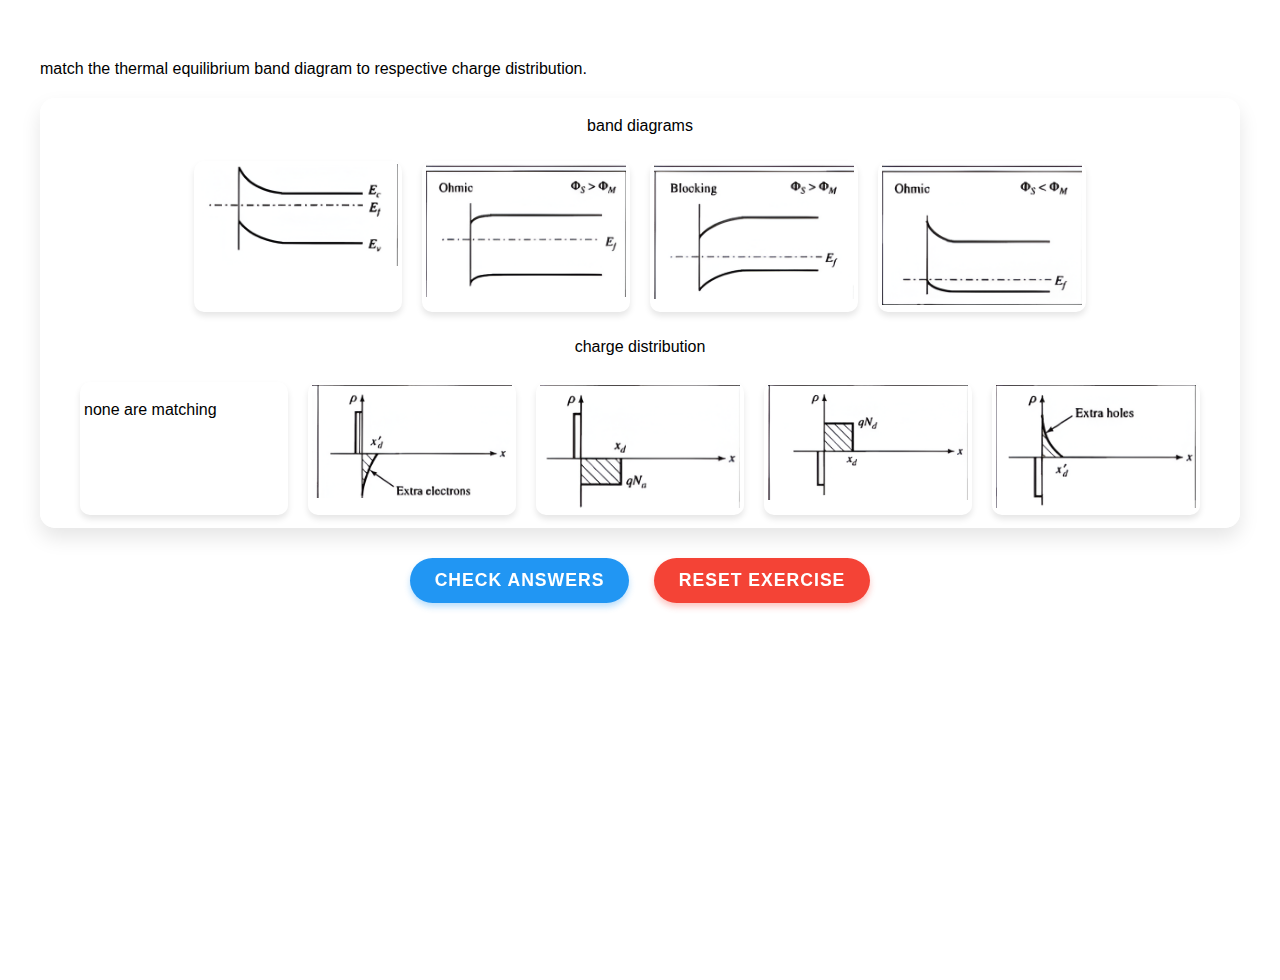
<file: simulation/index.html>
<!DOCTYPE html>
<html lang="en">
  <head>
    <meta charset="UTF-8" />
    <meta name="viewport" content="width=device-width, initial-scale=1.0" />
    <title>PN Junction Matching Exercise</title>
    <link rel="stylesheet" href="./css/main.css" />
    <style>
      /* New styles for responsive images */
      .questions img, .answers img {
        max-width: 100%; /* Make images responsive */
        height: auto; /* Maintain aspect ratio */
      }
      .container {
        display: flex;
        flex-wrap: wrap; /* Allow items to wrap */
        justify-content: center; /* Center items */
      }
      .question, .answer {
        flex: 1 1 45%; /* Allow items to grow and shrink */
        margin: 10px; /* Add some spacing */
      }
    </style>
  </head>
  <body>
    <div class="header">
    </div>


    <div class="content">
      <h2></h2>
      <p>
        match the thermal equilibrium band diagram to respective charge distribution. 
      </p>
	  
      <div class="container">
		<p>band diagrams</p>
        <div class="questions">
          <div class="question" data-id="1">
            <img src="./images/question1.png" alt="question1" />
          </div>
          <div class="question" data-id="2">
            <img src="./images/question2.png" alt="Depletion Region" />
          </div>
          <div class="question" data-id="3">
            <img src="./images/question3.png" alt="Forward Bias" />
          </div>
          <div class="question" data-id="4">
            <img src="./images/question4.png" alt="Reverse Bias" />
          </div>
        </div>
<p> charge distribution</p>
        <div class="answers">
          <div class="answer" data-id="5">
            <p>none are matching</p>
          </div>
          <div class="answer" data-id="2">
            <img src="./images/answer2.png" alt="Region near the junction depleted of mobile carriers" />
          </div>
          <!-- <div class="answer" data-id="6">
            <img src="./images/answer6.png" alt="" />
          </div> -->
          <div class="answer" data-id="3">
            <img src="./images/answer3.png" alt="Positive voltage to P-side reduces barrier, allows current flow" />
          </div>
          <div class="answer" data-id="1">
            <img src="./images/answer1.png" alt="Potential difference that develops across the junction in equilibrium" />
          </div>
          <div class="answer" data-id="4">
            <img src="./images/answer4.png" alt="Negative voltage to P-side increases depletion width" />
          </div>
          <!-- <div class="answer" data-id="7">
            <img src="./images/answer7.png" alt="Measure of how easily current flows through material" />
          </div>
          <div class="answer" data-id="8">
            <img src="./images/answer8.png" alt="Region where electrons and holes recombine" />
          </div> -->
        </div>
      </div>

      <div class="button-container">
        <button id="checkBtn">Check Answers</button>
        <button id="resetBtn">Reset Exercise</button>
      </div>
      <div id="score"></div>

      <canvas id="drawCanvas"></canvas>
    </div>

    <script src="./js/main.js"></script>
  <script src="../assets/js/iframeResize.js"></script>
          
          </body>
</html>
</file>
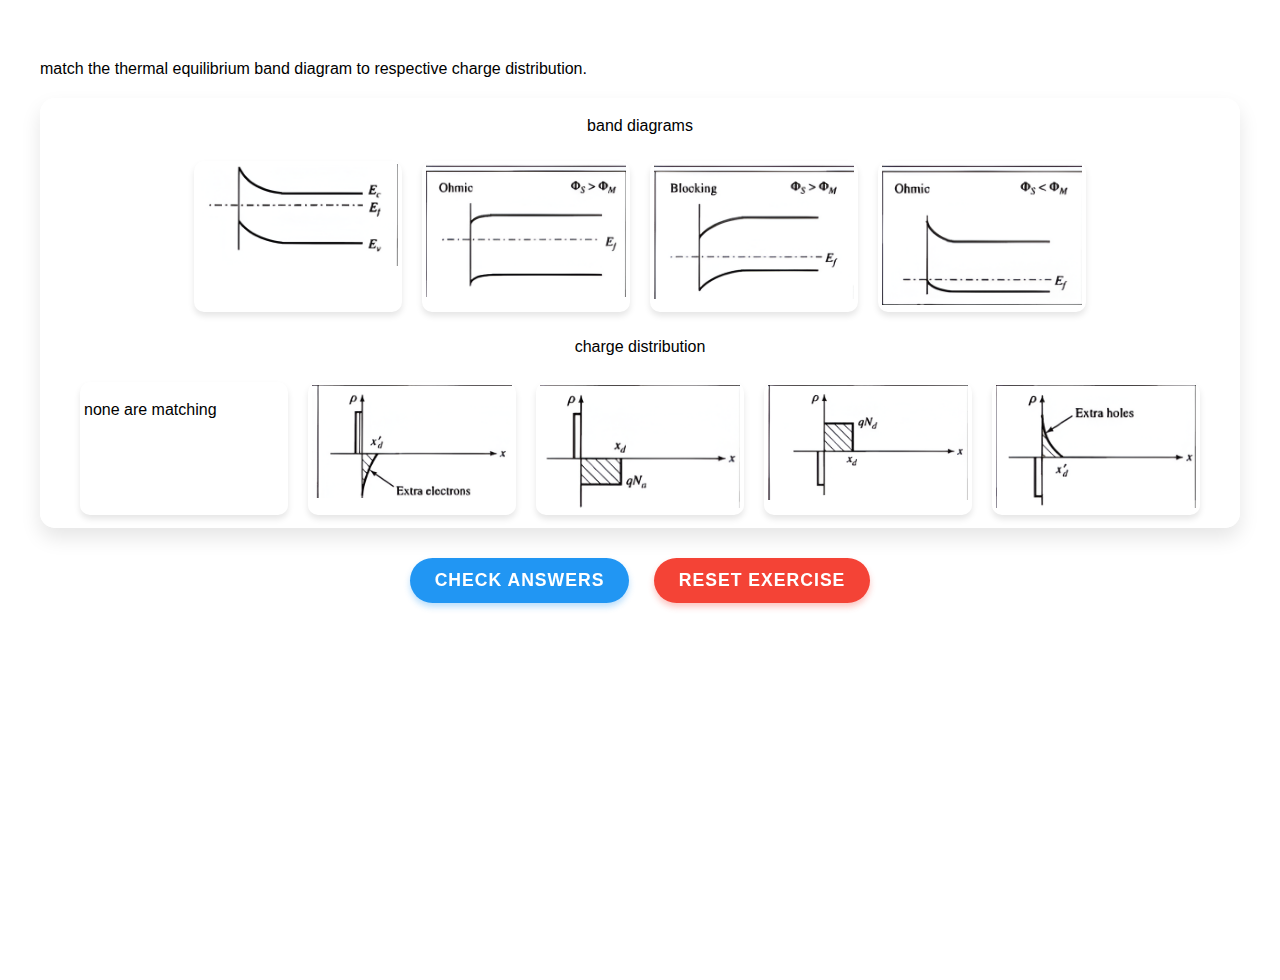
<file: experiment/simulation/index.html>
<!DOCTYPE html>
<html lang="en">
  <head>
    <meta charset="UTF-8" />
    <meta name="viewport" content="width=device-width, initial-scale=1.0" />
    <title>PN Junction Matching Exercise</title>
    <link rel="stylesheet" href="./css/main.css" />
    <style>
      /* New styles for responsive images */
      .questions img, .answers img {
        max-width: 100%; /* Make images responsive */
        height: auto; /* Maintain aspect ratio */
      }
      .container {
        display: flex;
        flex-wrap: wrap; /* Allow items to wrap */
        justify-content: center; /* Center items */
      }
      .question, .answer {
        flex: 1 1 45%; /* Allow items to grow and shrink */
        margin: 10px; /* Add some spacing */
      }
    </style>
  </head>
  <body>
    <div class="header">
    </div>


    <div class="content">
      <h2></h2>
      <p>
        match the thermal equilibrium band diagram to respective charge distribution. 
      </p>
	  
      <div class="container">
		<p>band diagrams</p>
        <div class="questions">
          <div class="question" data-id="1">
            <img src="./images/question1.png" alt="question1" />
          </div>
          <div class="question" data-id="2">
            <img src="./images/question2.png" alt="Depletion Region" />
          </div>
          <div class="question" data-id="3">
            <img src="./images/question3.png" alt="Forward Bias" />
          </div>
          <div class="question" data-id="4">
            <img src="./images/question4.png" alt="Reverse Bias" />
          </div>
        </div>
<p> charge distribution</p>
        <div class="answers">
          <div class="answer" data-id="5">
            <p>none are matching</p>
          </div>
          <div class="answer" data-id="2">
            <img src="./images/answer2.png" alt="Region near the junction depleted of mobile carriers" />
          </div>
          <!-- <div class="answer" data-id="6">
            <img src="./images/answer6.png" alt="" />
          </div> -->
          <div class="answer" data-id="3">
            <img src="./images/answer3.png" alt="Positive voltage to P-side reduces barrier, allows current flow" />
          </div>
          <div class="answer" data-id="1">
            <img src="./images/answer1.png" alt="Potential difference that develops across the junction in equilibrium" />
          </div>
          <div class="answer" data-id="4">
            <img src="./images/answer4.png" alt="Negative voltage to P-side increases depletion width" />
          </div>
          <!-- <div class="answer" data-id="7">
            <img src="./images/answer7.png" alt="Measure of how easily current flows through material" />
          </div>
          <div class="answer" data-id="8">
            <img src="./images/answer8.png" alt="Region where electrons and holes recombine" />
          </div> -->
        </div>
      </div>

      <div class="button-container">
        <button id="checkBtn">Check Answers</button>
        <button id="resetBtn">Reset Exercise</button>
      </div>
      <div id="score"></div>

      <canvas id="drawCanvas"></canvas>
    </div>

    <script src="./js/main.js"></script>
  </body>
</html>
</file>
<file: simulation/css/main.css>
/* You CSS goes in here */
.navigation {
    display: flex;
    justify-content: center;
    gap: 100px;
    margin: 2px 0;
  }
  
  .navigation a {
    padding: 10px 20px;
    text-decoration: none;
    color: #333;
    border: 1px solid #ccc;
    border-radius: 4px;
    transition: all 0.3s ease;
  }
  
  .navigation a:hover {
    background-color: #f0f0f0;
  }
  
  .navigation a.active {
    background-color: #007bff;
    color: white;
    border-color: #0056b3;
  }
body {
    font-family: 'Segoe UI', Tahoma, Geneva, Verdana, sans-serif;
    margin: 0;
    padding: 40px;
    min-height: 100vh;
}
.header {
    text-align: center;
    margin-bottom: 1px;
    color: #2c3e50;
}
.header h1 {
    font-size: 2.5em;
    margin-bottom: 15px;
    text-shadow: 2px 2px 4px rgba(0,0,0,0.1);
}
.header p {
    font-size: 1.2em;
    color: #34495e;
}
.container {
    display: flex;
    justify-content: space-between;
    margin: 20px auto;
    max-width: 1200px;
    position: relative;
    background: rgba(255, 255, 255, 0.9);
    padding: 3px;
    border-radius: 15px;
    box-shadow: 0 10px 20px rgba(0,0,0,0.1);
}
.questions, .answers {
    width: 100%;
    display: flex;
    flex-wrap: wrap;
    justify-content: center;
}
.question, .answer {
    flex: 1 1 50%;
    margin: 10px;
    max-width: 200px;
    padding: 1px 2px;
    background: white;
    border-radius: 10px;
    cursor: pointer;
    position: relative;
    transition: all 0.3s ease;
    box-shadow: 0 4px 6px rgba(0,0,0,0.1);
    border: 2px solid transparent;
}
.question:hover, .answer:hover {
    transform: translateY(-2px);
    box-shadow: 0 6px 8px rgba(0,0,0,0.15);
}
.selected {
    background: #e3f2fd;
    border-color: #2196F3;
}
.correct {
    background: #c8e6c9;
    border-color: #4CAF50;
    animation: pulse-green 1s;
}
.incorrect {
    background: #ffcdd2;
    border-color: #f44336;
    animation: pulse-red 1s;
}
@keyframes pulse-green {
    0% { transform: scale(1); }
    50% { transform: scale(1.02); }
    100% { transform: scale(1); }
}
@keyframes pulse-red {
    0% { transform: scale(1); }
    50% { transform: scale(1.02); }
    100% { transform: scale(1); }
}
canvas {
    position: fixed;
    top: 0;
    left: 0;
    z-index: 1;
    pointer-events: none;
}
.button-container {
    text-align: center;
    margin: 30px 0;
    position: relative;
    z-index: 2;
}
button {
    margin: 0 10px;
    padding: 12px 25px;
    font-size: 1.1em;
    border: none;
    border-radius: 25px;
    cursor: pointer;
    transition: all 0.3s ease;
    text-transform: uppercase;
    letter-spacing: 1px;
    font-weight: 600;
}
#checkBtn {
    background: #2196F3;
    color: white;
    box-shadow: 0 4px 6px rgba(33, 150, 243, 0.3);
}
#resetBtn {
    background: #f44336;
    color: white;
    box-shadow: 0 4px 6px rgba(244, 67, 54, 0.3);
}
button:hover {
    transform: translateY(-2px);
    box-shadow: 0 6px 8px rgba(0,0,0,0.2);
}
button:active {
    transform: translateY(0);
}
#score {
    text-align: center;
    margin-top: 20px;
    font-size: 1.4em;
    font-weight: 600;
    color: #2c3e50;
    text-shadow: 1px 1px 2px rgba(0,0,0,0.1);
}
</file>
<file: experiment/simulation/css/main.css>
/* You CSS goes in here */
.navigation {
    display: flex;
    justify-content: center;
    gap: 100px;
    margin: 2px 0;
  }
  
  .navigation a {
    padding: 10px 20px;
    text-decoration: none;
    color: #333;
    border: 1px solid #ccc;
    border-radius: 4px;
    transition: all 0.3s ease;
  }
  
  .navigation a:hover {
    background-color: #f0f0f0;
  }
  
  .navigation a.active {
    background-color: #007bff;
    color: white;
    border-color: #0056b3;
  }
body {
    font-family: 'Segoe UI', Tahoma, Geneva, Verdana, sans-serif;
    margin: 0;
    padding: 40px;
    min-height: 100vh;
}
.header {
    text-align: center;
    margin-bottom: 1px;
    color: #2c3e50;
}
.header h1 {
    font-size: 2.5em;
    margin-bottom: 15px;
    text-shadow: 2px 2px 4px rgba(0,0,0,0.1);
}
.header p {
    font-size: 1.2em;
    color: #34495e;
}
.container {
    display: flex;
    justify-content: space-between;
    margin: 20px auto;
    max-width: 1200px;
    position: relative;
    background: rgba(255, 255, 255, 0.9);
    padding: 3px;
    border-radius: 15px;
    box-shadow: 0 10px 20px rgba(0,0,0,0.1);
}
.questions, .answers {
    width: 100%;
    display: flex;
    flex-wrap: wrap;
    justify-content: center;
}
.question, .answer {
    flex: 1 1 50%;
    margin: 10px;
    max-width: 200px;
    padding: 1px 2px;
    background: white;
    border-radius: 10px;
    cursor: pointer;
    position: relative;
    transition: all 0.3s ease;
    box-shadow: 0 4px 6px rgba(0,0,0,0.1);
    border: 2px solid transparent;
}
.question:hover, .answer:hover {
    transform: translateY(-2px);
    box-shadow: 0 6px 8px rgba(0,0,0,0.15);
}
.selected {
    background: #e3f2fd;
    border-color: #2196F3;
}
.correct {
    background: #c8e6c9;
    border-color: #4CAF50;
    animation: pulse-green 1s;
}
.incorrect {
    background: #ffcdd2;
    border-color: #f44336;
    animation: pulse-red 1s;
}
@keyframes pulse-green {
    0% { transform: scale(1); }
    50% { transform: scale(1.02); }
    100% { transform: scale(1); }
}
@keyframes pulse-red {
    0% { transform: scale(1); }
    50% { transform: scale(1.02); }
    100% { transform: scale(1); }
}
canvas {
    position: fixed;
    top: 0;
    left: 0;
    z-index: 1;
    pointer-events: none;
}
.button-container {
    text-align: center;
    margin: 30px 0;
    position: relative;
    z-index: 2;
}
button {
    margin: 0 10px;
    padding: 12px 25px;
    font-size: 1.1em;
    border: none;
    border-radius: 25px;
    cursor: pointer;
    transition: all 0.3s ease;
    text-transform: uppercase;
    letter-spacing: 1px;
    font-weight: 600;
}
#checkBtn {
    background: #2196F3;
    color: white;
    box-shadow: 0 4px 6px rgba(33, 150, 243, 0.3);
}
#resetBtn {
    background: #f44336;
    color: white;
    box-shadow: 0 4px 6px rgba(244, 67, 54, 0.3);
}
button:hover {
    transform: translateY(-2px);
    box-shadow: 0 6px 8px rgba(0,0,0,0.2);
}
button:active {
    transform: translateY(0);
}
#score {
    text-align: center;
    margin-top: 20px;
    font-size: 1.4em;
    font-weight: 600;
    color: #2c3e50;
    text-shadow: 1px 1px 2px rgba(0,0,0,0.1);
}
</file>
